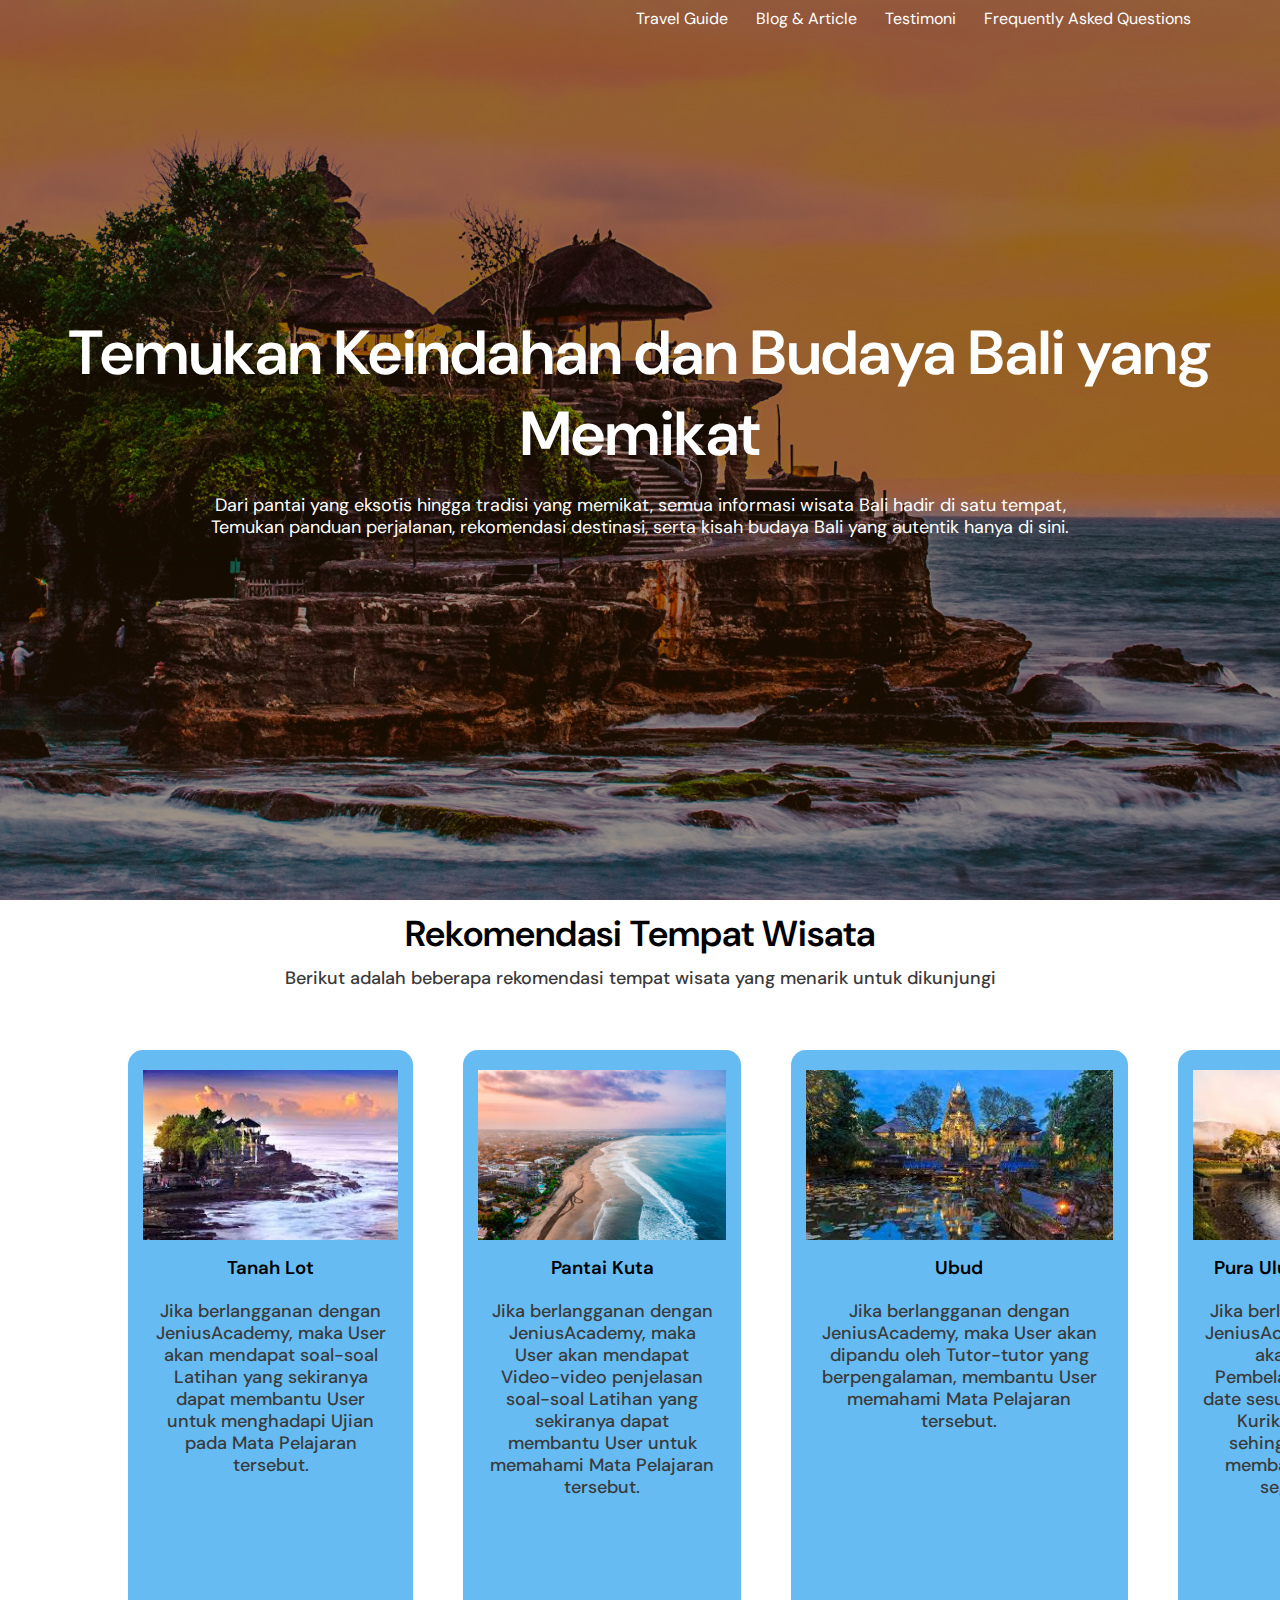
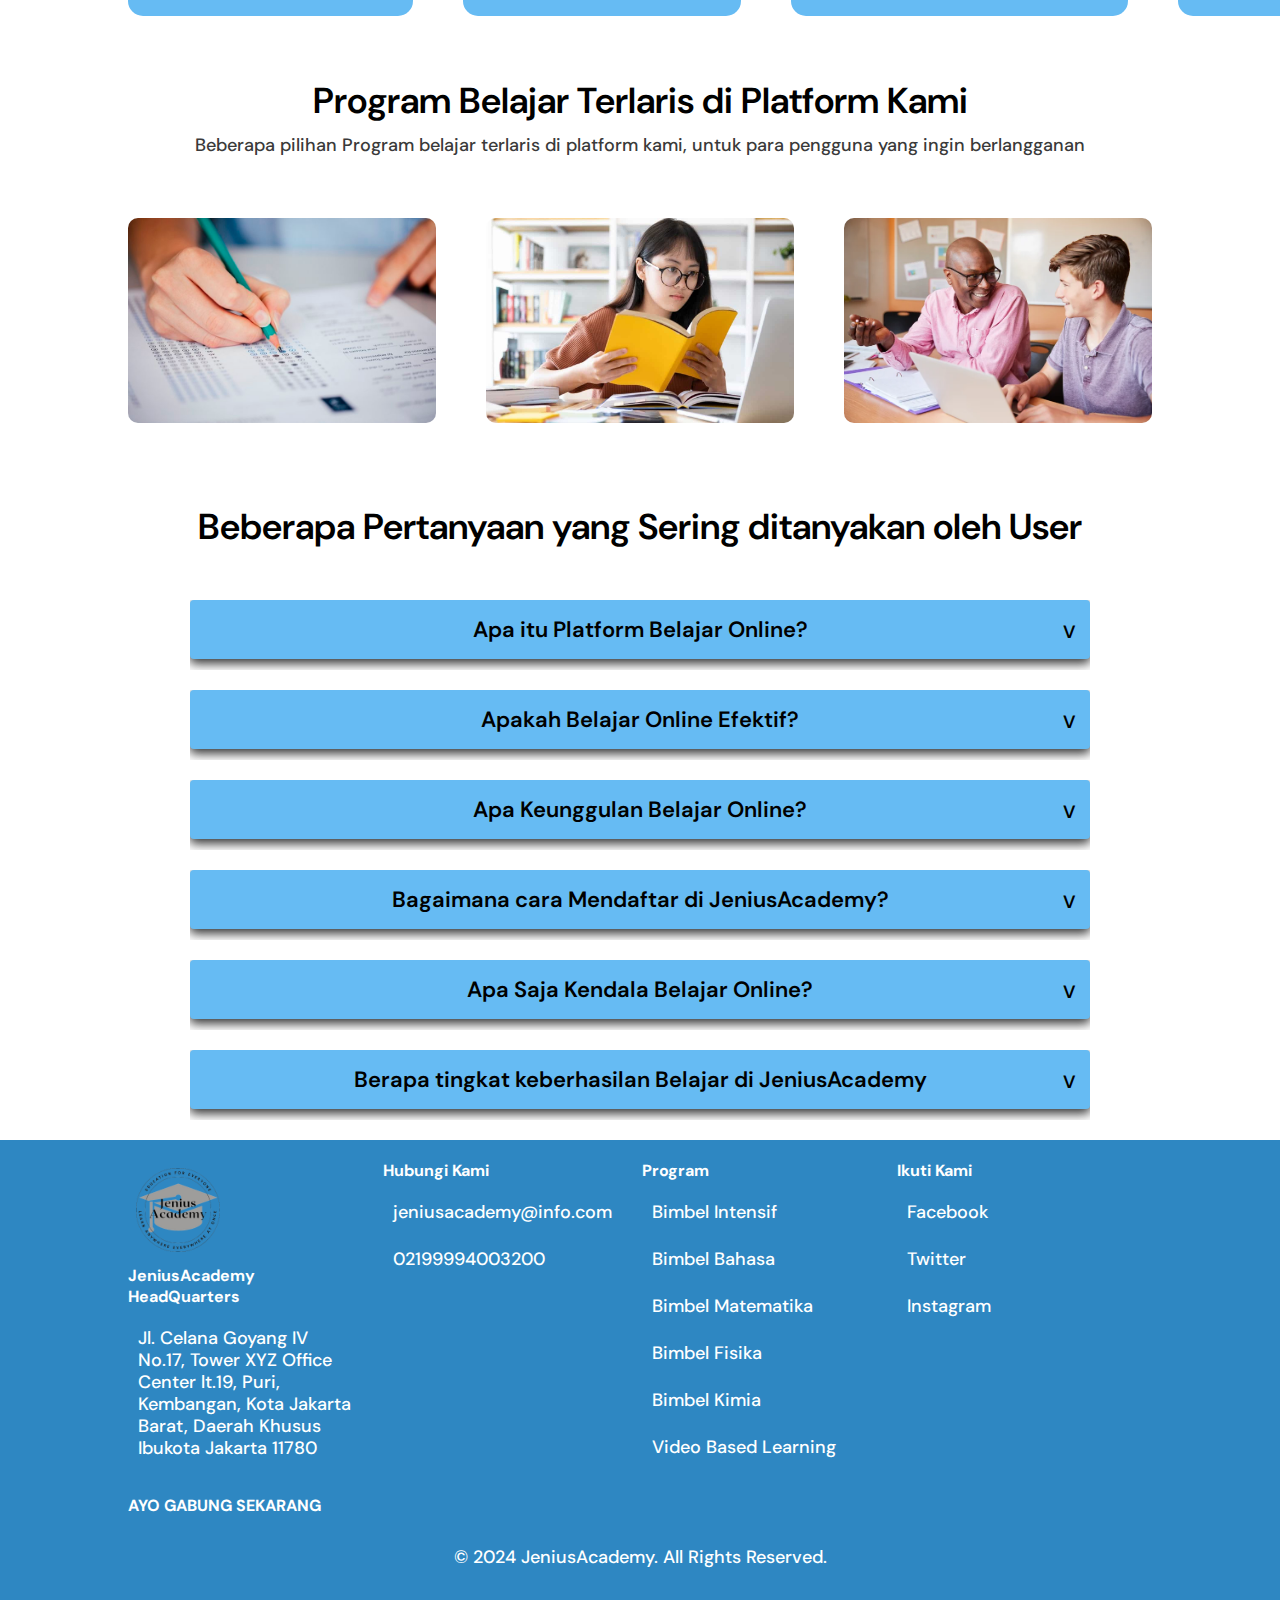
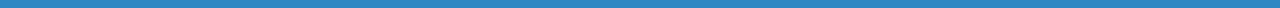
<file: Home.html>
<!DOCTYPE html>
<html lang="en">
<head>
    <meta charset="UTF-8">
    <meta name="viewport" content="width=device-width, initial-scale=1.0">

    <title>JeniusAcademy - Platform Belajar Online terbaik di Indonesia</title>
    <link rel="stylesheet" href="CSSFiles/Home.css">
    <link rel="preconnect" href="https://fonts.googleapis.com">
    <link rel="preconnect" href="https://fonts.gstatic.com" crossorigin>
    <link href="https://fonts.googleapis.com/css2?family=Chelsea+Market&family=DM+Sans:ital,opsz,wght@0,9..40,100..1000;1,9..40,100..1000&display=swap" rel="stylesheet">
    <meta name="title" content="JeniusAcademy - Platform Belajar Online Terbaik">
    <link rel="stylesheet" href="https://cdnjs.cloudflare.com/ajax/libs/font-awesome/4.7.0/css/font-awesome.css">

</head>
<body>
<section class="header">
    <nav>
        <!-- <a href="Home.html"><img src="Assets/Jenius-removebg-preview.png"></a> -->
        <div class="nav-links" id="navLinks">
            <i class="fa fa-times-circle" onclick="hideMenu()"></i>
            <ul>
                <li><a href="TravelGuide.html">Travel Guide</a></li>
                <li><a href="Blog.html">Blog & Article</a></li>
                <li><a href="Testimoni.html">Testimoni</a></li>
                <li><a href="FAQ.html">Frequently Asked Questions</a></li>
            </ul>
        </div>
        <i class="fa fa-bars"  onclick="showMenu()"></i>
    </nav>

<div class="text-box">
    <h1>Temukan Keindahan dan Budaya Bali yang Memikat</h1>
    <p>Dari pantai yang eksotis hingga tradisi yang memikat, semua informasi wisata Bali hadir di satu tempat, 
        <br>Temukan panduan perjalanan, rekomendasi destinasi, serta kisah budaya Bali yang autentik hanya di sini.
    <a href=""></a>

</div>

    </section>
    <!--------- fitur -------->

    <section class="feature">
        <h1>Rekomendasi Tempat Wisata</h1>
        <p>Berikut adalah beberapa rekomendasi tempat wisata yang menarik untuk dikunjungi</p>

        <div class="row">
            <div class="feature-col">
                <img src="Assets/bali22.jpeg" height="170">
                <h3>Tanah Lot</h3>
                <p>Jika berlangganan dengan JeniusAcademy, maka User akan mendapat soal-soal Latihan
                    yang sekiranya dapat membantu User untuk menghadapi Ujian pada Mata Pelajaran tersebut.
                </p>
            </div>
            <div class="feature-col">
                <img src="Assets/bali2" height="170" >
                <h3>Pantai Kuta</h3>
                <p>Jika berlangganan dengan JeniusAcademy, maka User akan mendapat Video-video penjelasan soal-soal Latihan
                    yang sekiranya dapat membantu User untuk memahami Mata Pelajaran tersebut.
                </p>
            </div>
            <div class="feature-col">
                <img src="Assets/bali11.jpg" height="170">
                <h3>Ubud</h3>
                <p>Jika berlangganan dengan JeniusAcademy, maka User akan dipandu oleh Tutor-tutor
                    yang berpengalaman, membantu User memahami Mata Pelajaran tersebut.
                </p>
            </div>
            <div class="feature-col">
                <img src="Assets/bali16.jpeg" height="170">
                <h3>Pura Ulun Danu Beratan</h3>
                <p>Jika berlangganan dengan JeniusAcademy, maka User akan mendapat Pembelajaran yang up to date
                    sesuai dengan standar Kurikulum Nasional, sehingga akan sangat membantu User dalam segala bidang.
                </p>
            </div>
            <div class="feature-col">
                <img src="Assets/bali21.jpg" height="170">
                <h3>Nusa Penida</h3>
                <p>Jika berlangganan dengan JeniusAcademy, maka User akan mendapat Pembelajaran yang up to date
                    sesuai dengan standar Kurikulum Nasional, sehingga akan sangat membantu User dalam segala bidang.
                </p>
            </div>
        </div>

    </section>

    <section class="program">
        <!------- program------------->
        <h1>Program Belajar Terlaris di Platform Kami</h1>
        <p>Beberapa pilihan Program belajar terlaris di platform kami, untuk para pengguna yang ingin berlangganan</p>

        <div class="row">
            <div class="prog-col">
                <img src="Assets/ujian2.jpg">
                <div class="layer">
                    <h3>BIMBEL UTBK</h3>
                    <p>Rp. 650.000/Bulan <br> Bimbel ini berfokus pada persiapan <br>  UTBK dan Ujian masuk Perguruan tinggi negeri dengan semua jenis tes.</p>
                </div>
            </div>
            <div class="prog-col">
                <img src="Assets/Bimbel Intensif.jpg">
                <div class="layer">
                    <h3>BIMBEL Perhitungan 3 Mapel</h3>
                    <p>Rp. 450.000/Bulan <br> Bimbel ini berfokus pada pengajaran terkait 3 Mapel <br>yaitu matematika fisika dan kimia di dalam satu paket yang sudah sesuai dengan standar kurikulum.</p>
                </div>
            </div>
            <div class="prog-col">
                <img src="Assets/EnglishTutor.jpg">
                <div class="layer">
                    <h3>BIMBEL Bahasa Inggris</h3>
                    <p>Rp. 250.000/Bulan <br> Bimbel ini berfokus pada Bahasa Inggris dan <br>  dipandu oleh tutor native yang sudah berpengalaman.</p>
                </div>
            </div>
        </div>



    </section>

    <section class="FAQ">
        <!--------Frequently Asked Questions---------->
        <h1>Beberapa Pertanyaan yang Sering ditanyakan oleh User</h1>

        <div class="question">
            <div class="collapsible">
                <input type="checkbox" id="collapsible-head-1">
                <label for="collapsible-head-1">Apa itu Platform Belajar Online?</label>
                <div class="collapsible-content">
                    <p>Platform Belajar Online adalah Wadah Pembelajaran bagi 
                        para siswa dan siswi yang berbasis secara online sehingga bisa diakses kapanpun 
                        melalui berbagai macam perangkat sehingga sangat fleksibel dan mudah untuk digunakan.
                    </p>
                </div>
            </div>
            <div class="collapsible">
                <input type="checkbox" id="collapsible-head-2">
                <label for="collapsible-head-2">Apakah Belajar Online Efektif?</label>
                <div class="collapsible-content">
                    <p>Pembelajaran secara Online dinilai lebih efektif karena 
                        fleksibilitasnya. Terlebih dikarenakan pandemi Covid-19, banyak teknologi 
                        pendukung yang sudah berkembang pesat menambah keefektifan dari online learning ini.
                    </p>
                </div>
            </div>
            <div class="collapsible">
                <input type="checkbox" id="collapsible-head-3">
                <label for="collapsible-head-3">Apa Keunggulan Belajar Online?</label>
                <div class="collapsible-content">
                    <p>Pembelajaran secara Online dinilai lebih Unggul 
                        dibandingkan Offline Learning karena fleksibilitas, kemudahan, 
                        dan fiturnya yang jauh lebih banyak dibandingkan Offline Learning.
                    </p>
                </div>
            </div>
            <div class="collapsible">
                <input type="checkbox" id="collapsible-head-4">
                <label for="collapsible-head-4">Bagaimana cara Mendaftar di JeniusAcademy?</label>
                <div class="collapsible-content">
                    <p>Pendaftaran dapat dilakukan dengan mendaftarkan nama, umur, kelas, 
                        jurusan dan email serta password sebagai syarat pembuatan akun.
                        Setelah pendaftaran selesai, Pengguna kemudian bisa memilih program belajar
                        yang paling cocok atau sesuai dengan preferensi dan budget serta kebutuhan.
                    </p>
                </div>
            </div>
            <div class="collapsible">
                <input type="checkbox" id="collapsible-head-5">
                <label for="collapsible-head-5">Apa Saja Kendala Belajar Online?</label>
                <div class="collapsible-content">
                    <p>Kendala Online Learning yang paling sering ditemukan yaitu 
                        permasalahan pada jaringan yang seringkali mengganggu proses 
                        kegiatan belajar. Kemudian perhatian yang terpecah juga menjadi faktor penentu
                        siswa dan siswi dalam memahami materi yang disampaikan oleh tutor. Namun hal ini
                        tentunya dapat diatasi dengan fitur Video-Playback dan latihan soal yang disediakan.
                    </p>
                </div>
            </div>
            <div class="collapsible">
                <input type="checkbox" id="collapsible-head-6">
                <label for="collapsible-head-6">Berapa tingkat keberhasilan Belajar di JeniusAcademy</label>
                <div class="collapsible-content">
                    <p>Bimbel Belajar Online melalui Jenius Academy sangat lah efektif 
                        dengan tingkat keberhasilan 95% dari para penggunanya yang sudah 
                        berhasil meraih nilai yang tinggi dan pemahaman terhadap materi 
                        pembelajaran yang mendalam seiring dengan berjalannya Bimbel Online.
                    </p>
                </div>
            </div>
        </div>

    </section>

    <section class="footer">
    <!-----Footer------>
        <div class="footer-container">
            <div class="footer-row">
                <div class="footer-column">
                    <img src="Assets/Jenius-removebg-preview.png" height="100">
                    <h4>JeniusAcademy HeadQuarters</h4>
                    <p>Jl. Celana Goyang IV No.17, Tower XYZ Office Center lt.19, Puri, Kembangan, Kota Jakarta Barat, 
                        Daerah Khusus Ibukota Jakarta 11780</p>
                        <br>
                    <h4>AYO GABUNG SEKARANG</h4>
                </div>
                <div class="footer-column">
                    <h4>Hubungi Kami</h4>
                    <p>jeniusacademy@info.com</p>
                    <p>02199994003200</p>
                </div>
                <div class="footer-column">
                    <h4>Program</h4>
                    <p>Bimbel Intensif</p>
                    <p>Bimbel Bahasa</p>
                    <p>Bimbel Matematika</p>
                    <p>Bimbel Fisika</p>
                    <p>Bimbel Kimia</p>
                    <p>Video Based Learning</p>
                </div>
                <div class="footer-column">
                    <h4>Ikuti Kami</h4>
                    <p>Facebook</p>
                    <p>Twitter</p>
                    <p>Instagram</p>
                </div>
            </div>
        </div>
        <div class="footer-bottom">
            <p>&copy; 2024 JeniusAcademy. All Rights Reserved.</p>
        </div>
    </section>

    <!----JavaScript for Toggle Menu----->
<script src="JSFIles/Home.js"></script>


    
</body>
</html>
</file>
<file: CSSFiles/Home.css>
*{
    margin: 0;
    padding: 0;
    font-family: "DM Sans", sans-serif;
}
.header{
    min-height: 100vh;
    width: 100%;
    background-image: linear-gradient(rgba(32, 18, 1, 0.486),rgba(51, 28, 2, 0.486)), url(AssetsCSS/bannerweb1.jpg);
    background-position: center;
    background-size: cover;
    position: relative;
    background-attachment: fixed;
}
nav{
    display: flex;
    padding: 0% 6%;
    justify-content: space-between;
    align-items: center;
}
nav img{
    width: 150px;
}
.nav-links{
    flex: 1;
    text-align: right;
}
.nav-links ul li{
    list-style: none;
    display: inline-block;
    padding: 8px 12px;
    position: relative;
}
.nav-links ul li a{
    color: #ffffff;
    text-decoration: none;
    font-size: 16px;
}
.nav-links ul li::after{
    content: '';
    width: 0%;
    height: 2px;
    background: #66bbf3;
    display: block;
    margin: auto;
    transition: 0.5s;
}
.nav-links ul li:hover::after{
    width: 100%;
}
.text-box{
    width: 90%;
    color: #ffffff;
    position: absolute;
    top: 50%;
    left: 50%;
    transform: translate(-50%, -50%);
    text-align: center;
}
.text-box h1{
    font-size: 62px;
}
.text-box p{
    margin: 10px 0 40px;
    font-weight: 400;
    font-size: 18px;
    color: #fff;
}

nav .fa{
    display: none;
}

@media(max-width: 700px){
    .text-box h1{
        font-size: 20px;
    }
    .nav-links ul li{
        display: block;
    }
    .nav-links{
        position: absolute;
        background: #66bbf3;
        height: 100vh;
        width: 200px;
        top: 0;
        right: -200px;
        text-align: left;
        z-index: 2;
        transition: ls;
    }
    nav .fa{
        display: block;
        color: #fff;
        margin: 10px;
        font-size: 22px;
        cursor: pointer;
    }
    .nav-links ul{
        padding: 30px;
    }
}

/*------ fitur -------*/

.feature{
    width: 80%;
    margin: auto;
    text-align: center;
    padding: 10px;
}
h1{
    font-size: 36px;
    font-weight: 600;
}
p{
    color: #3a3a3a;
    font-size: 18px;
    font-weight: 500;
    line-height: 22px;
    padding: 10px;
}
.row{
    margin-top: 5%;
    display: flex;
    justify-content: space-between;
    gap: 50px;
}
.feature-col{
    flex-basis: 31%;
    background-color: #66bbf3;
    border-radius: 15px;
    margin-bottom: 5%;
    padding: 20px 15px;
    box-sizing: border-box;
    transition: 0.5s;
}
h3{
    text-align: center;
    font-weight: 600;
    margin: 10px 0;

}
.feature-col:hover{
    box-shadow: 0 0 20px 0px rgba(0,0,0,0.2);
}
@media(max-width:700px){
    .row{
        flex-direction: column;
    }
}

/*--------- program ------- */
.program{
    width: 80%;
    margin: auto;
    text-align: center;
    padding-bottom: 50px;
}
.prog-col{
    flex-basis: 32%;
    border-radius: 10px;
    margin-bottom: 30px;
    position: relative;
    overflow: hidden;
}
.prog-col img{
    width: 100%;
    display: block;
}
.layer{
    background: transparent;
    height: 100%;
    width: 100%;
    position: absolute;
    top: 0;
    left: 0;
    transition: 0.5s;
}
.layer:hover{
    background: #19a3ff8c;
}
.layer h3{
    width: 100%;
    font-weight: 600;
    font-size: 26px;
    bottom: 0;
    left: 50%;
    transform: translateX(-50%);
    position: absolute;
    opacity: 0;
    transition: 0.5s;
}
.layer:hover h3{
    bottom: 49%;
    opacity: 1;
}
.layer p{
    width: 100%;
    color: #000000;
    font-weight: 600;
    font-size: 18px;
    bottom: 0;
    left: 50%;
    transform: translateX(-50%);
    position: absolute;
    opacity: 0;
    transition: 0.5s;
}
.layer:hover p{
    bottom: 18%;
    opacity: 1;
}

/*--------- Frequently Asked ------- */
.FAQ {
    text-align: center;
    font-size: 22px;
    font-weight: 600;
}
.collapsible-head {
    text-align: center;
    font-size: 24px;
    font-weight: 600;
}
.question {
    display: flex;
    flex-direction: column;
    align-items: center;
    padding-top: 50px;
}
.collapsible {
    max-width: 900px;
    width: 100%;
    overflow: hidden;
    font-weight: 500;
    margin-bottom: 20px;
}
.collapsible input {
    display: none;
}
.collapsible label {
    position: relative;
    font-weight: 600;
    background: #66bbf3;
    box-shadow: 0 5px 11px 0 rgba(0, 0, 0, .1), 0 4px 11px 0 rgba(0, 0, 0, 0.8);
    color: #000000;
    display: block;
    margin-bottom: 10px;
    cursor: pointer;
    padding: 15px 0;
    border-radius: 4px;
    z-index: 1;
}
.collapsible label::after {
    content: "V";
    position: absolute;
    right: 15px;
    top: 20px;
    font-size: 18px;
    transition: transform 0.3s ease;
}
.collapsible input:checked + label::after {
    transform: rotate(180deg);
}
.collapsible-content {
    max-height: 1px;
    overflow: hidden;
    border-radius: 4px;
    line-height: 1.4;
    position: relative;
    top: -100%;
    opacity: 0.5;
    transition: all 0.3s ease;
}
.collapsible input:checked + label + .collapsible-content {
    max-height: 300px;
    padding-bottom: 25px;
    background-color: #66bbf3;
    box-shadow: 0 5px 11px 0 rgba(0, 0, 0, .1), 0 4px 11px 0 rgba(0, 0, 0, 0.8);
    opacity: 1;
    top: 0;
}
.collapsible-content p {
    color: #000000;
    padding-left: 15px;
    padding-right: 15px;
    margin-bottom: 10px;
    font-weight: 500;
}

@media(max-width: 700px){
    .collapsible {
        width: 100%;
        font-size: 16px;
    }
    .collapsible label {
        font-size: 18px;
        padding: 10px 0;
    }
    .collapsible label::after {
        right: 10px;
        top: 15px;
        font-size: 16px;
    }
    .collapsible input:checked + label + .collapsible-isi {
        max-height: 300px;
        padding-bottom: 25px;
        background-color: #66bbf3;
        box-shadow: 0 5px 11px 0 rgba(0, 0, 0, .1), 0 4px 11px 0 rgba(0, 0, 0, 0.8);
        opacity: 1;
        padding-left: 10px;
        padding-right: 10px;
        font-size: 14px;
    }
}

/*--------- Footer ------- */
.footer {
    background-color: #2e87c2;
    color: #fff;
    padding: 20px 0;
    position: absolute;
    width: 100%;
}
.footer-container {
    width: 80%;
    margin: 0 auto;
}
.footer-row {
    display: flex;
    flex-wrap: wrap;
    justify-content: space-between;
}
.footer-column {
    flex: 1;
    margin-right: 20px;
}
.contact-info {
    display: flex;
    align-items: center;
}
.contact-info img {
    margin-right: 10px;
}
.contact-info p{
    margin: 5px 0;
}
.footer-column h4 {
    color: #fff;
    margin-bottom: 10px;
}
.footer-column p {
    color: #fff;
    margin: 5px 0;
}
.footer-bottom {
    background-color: #2e87c2;
    padding: 10px 0;
    text-align: center;
}
.footer-bottom p{
    color: #fff;
}
</file>
